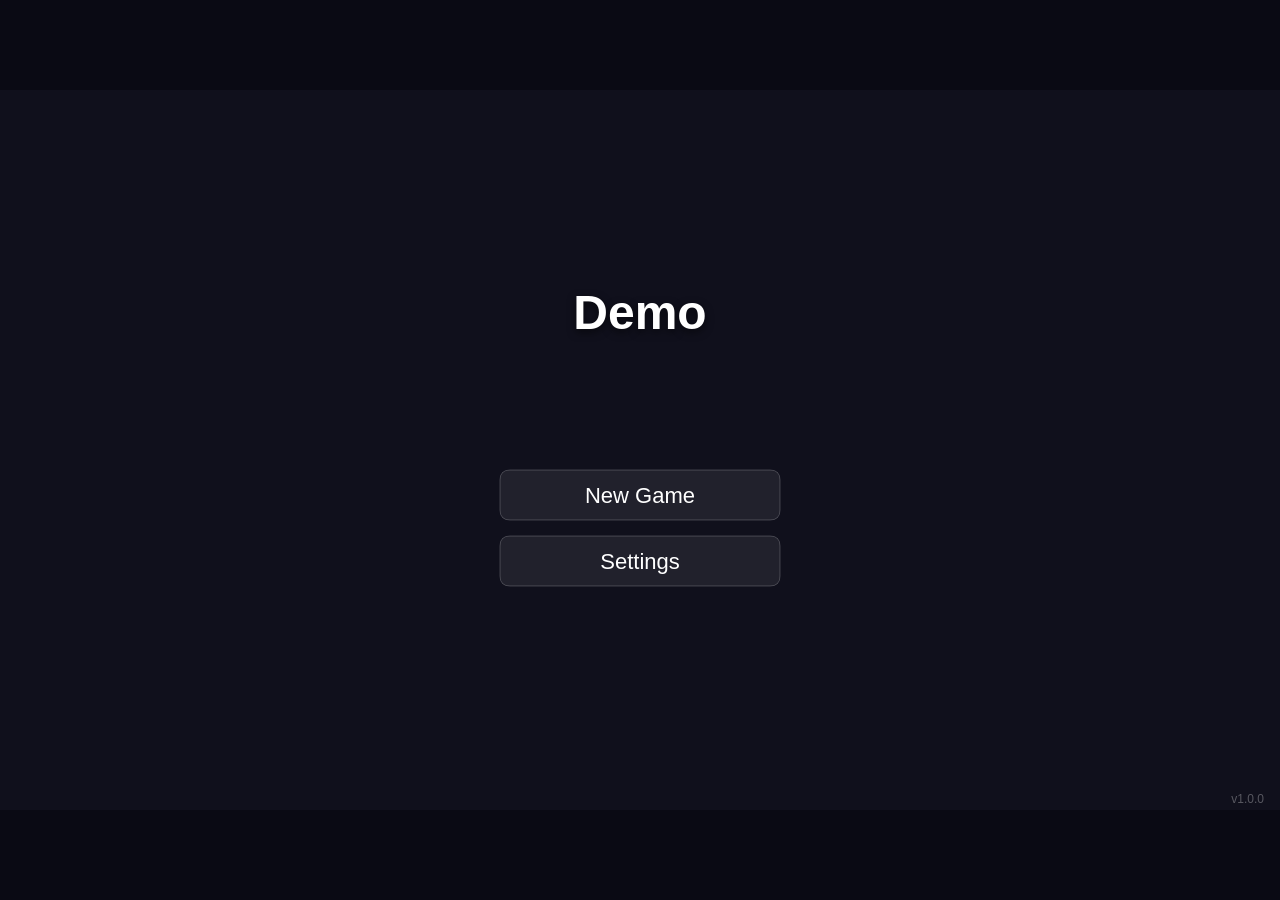
<file: src/index.html>
<!DOCTYPE html>
<html lang="en">
	<head>
		<meta charset="UTF-8">
		<meta name="viewport" content="width=device-width, initial-scale=1">
		<title>ekakuvn - Visual Novel Engine</title>
		<link href="css/style.css" rel="stylesheet">
	</head>
	<body>
		<div id="ekakuvn-main"></div>
		<script src="main.js" type="module"></script>
	</body>
</html>
</file>
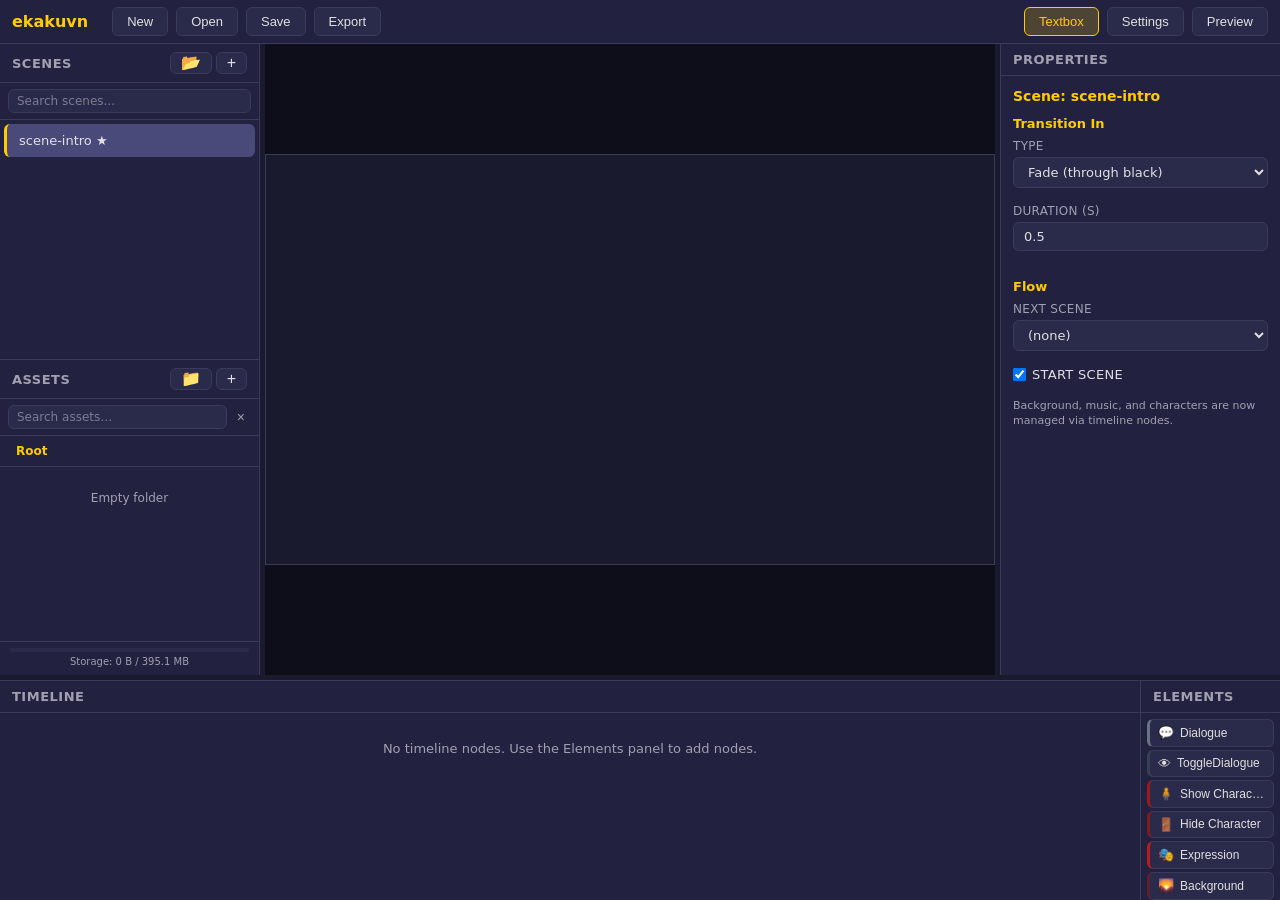
<file: src/editor/index.html>
<!DOCTYPE html>
<html lang="en">
	<head>
		<meta charset="UTF-8">
		<meta name="viewport" content="width=device-width, initial-scale=1">
		<title>ekakuvn - Editor</title>
		<link href="editor.css" rel="stylesheet">
	</head>
	<body>
		<div id="editor-root">
			<!-- Toolbar -->
			<header id="toolbar">
				<div class="toolbar-group">
					<span class="toolbar-brand">ekakuvn</span>
					<button id="btn-new" title="New Project (Ctrl+P)">New</button>
					<button id="btn-open" title="Open Project (Ctrl+O)">Open</button>
					<button id="btn-save" title="Save Project (Ctrl+S)">Save</button>
					<button id="btn-export" title="Export Runtime Script (Ctrl+Shift+S)">Export</button>
				</div>
			<div class="toolbar-group">
				<button id="btn-toggle-textbox" title="Toggle Textbox Preview">Textbox</button>
				<button id="btn-settings" title="Project Settings">Settings</button>
				<button id="btn-preview" title="Play Preview">Preview</button>
			</div>
			</header>

			<!-- Main content area -->
			<div id="editor-body">
				<!-- Left sidebar: Scenes + Assets -->
				<aside id="panel-left">
					<section id="scene-list-panel">
						<div class="panel-header">
							<h3>Scenes</h3>
							<div class="panel-header-actions">
								<button id="btn-add-section" title="Add Section">&#128194;</button>
								<button id="btn-add-scene" title="Add Scene">+</button>
							</div>
						</div>
						<div class="scene-search">
							<input type="text" id="scene-search-input" placeholder="Search scenes...">
							<button class="search-clear" id="scene-search-clear" title="Clear search">&times;</button>
						</div>
						<ul id="scene-list"></ul>
					</section>
				<section id="asset-panel">
					<div class="panel-header">
						<h3>Assets</h3>
						<div class="panel-header-actions">
							<button id="btn-add-folder" title="New Folder">&#128193;</button>
							<button id="btn-add-asset" title="Import Asset">+</button>
						</div>
					</div>
					<div id="asset-grid"></div>
				</section>
				</aside>

				<div class="resize-handle resize-handle-left" id="resize-left"></div>

				<!-- Center: Canvas preview -->
				<main id="panel-center">
					<div id="canvas-container">
						<canvas id="editor-canvas" width="1280" height="720"></canvas>
					</div>
				</main>

				<div class="resize-handle resize-handle-right" id="resize-right"></div>

				<!-- Right sidebar: Properties -->
				<aside id="panel-right">
					<section id="properties-panel">
						<div class="panel-header">
							<h3>Properties</h3>
						</div>
						<div id="properties-content"></div>
					</section>
				</aside>
			</div>

			<div class="resize-handle resize-handle-bottom" id="resize-bottom"></div>

		<!-- Bottom: Timeline editor -->
		<footer id="panel-bottom">
			<section id="timeline-panel">
				<div class="timeline-body">
					<div class="timeline-main">
						<div class="panel-header">
							<h3>Timeline</h3>
						</div>
						<div id="timeline-list"></div>
					</div>
					<div class="timeline-sidebar">
						<div class="panel-header">
							<h3>Elements</h3>
						</div>
						<div id="timeline-elements"></div>
					</div>
				</div>
			</section>
		</footer>
		</div>

		<!-- Play preview overlay -->
		<div id="play-preview" class="play-preview-overlay hidden">
			<div class="play-preview-header">
				<span class="play-preview-title">PLAY PREVIEW</span>
				<button id="btn-preview-close" class="play-preview-close">Close (Esc)</button>
			</div>
		</div>

		<!-- Hidden file input for opening/importing -->
		<input type="file" id="file-input-script" accept=".evn,.json,.ekaku.json" style="display:none">
		<input type="file" id="file-input-asset" accept="image/*,audio/*" multiple style="display:none">

		<script src="editor.js" type="module"></script>
	</body>
</html>
</file>
<file: src/css/style.css>
*, *::before, *::after {
	margin: 0;
	padding: 0;
	box-sizing: border-box;
}

html, body {
	width: 100%;
	height: 100%;
	background: #0a0a14;
	overflow: hidden;
	font-family: sans-serif;
}

#ekakuvn-main {
	display: flex;
	justify-content: center;
	align-items: center;
	width: 100%;
	height: 100%;
}

#ekakuvn-main canvas {
	max-width: 100%;
	max-height: 100%;
	display: block;
}

/* Fullscreen container styling */
#ekakuvn-main:fullscreen,
#ekakuvn-main:-webkit-full-screen {
	display: flex;
	justify-content: center;
	align-items: center;
	background: #000;
	width: 100vw;
	height: 100vh;
}
</file>
<file: src/editor/editor.css>
*, *::before, *::after {
	margin: 0;
	padding: 0;
	box-sizing: border-box;
}

:root {
	--bg-dark: #1a1a2e;
	--bg-panel: #222240;
	--bg-input: #2a2a4a;
	--bg-hover: #3a3a5a;
	--bg-selected: #4a4a7a;
	--border-color: #3a3a5a;
	--text-primary: #e0e0e0;
	--text-secondary: #a0a0b0;
	--accent: #ffcc00;
	--accent-dim: rgba(255, 204, 0, 0.2);
	--danger: #e05050;
	--success: #50c050;
	--radius: 6px;
	--toolbar-height: 44px;
	--panel-left-width: 260px;
	--panel-right-width: 280px;
	--panel-bottom-height: 220px;
}

html, body {
	width: 100%;
	height: 100%;
	font-family: 'Segoe UI', system-ui, sans-serif;
	font-size: 14px;
	color: var(--text-primary);
	background: var(--bg-dark);
	overflow: hidden;
}

#editor-root {
	display: flex;
	flex-direction: column;
	width: 100%;
	height: 100%;
}

/* --- Toolbar --- */

#toolbar {
	display: flex;
	justify-content: space-between;
	align-items: center;
	height: var(--toolbar-height);
	padding: 0 12px;
	background: var(--bg-panel);
	border-bottom: 1px solid var(--border-color);
	flex-shrink: 0;
}

.toolbar-brand {
	font-weight: bold;
	font-size: 16px;
	color: var(--accent);
	margin-right: 16px;
}

.toolbar-group {
	display: flex;
	align-items: center;
	gap: 8px;
}

/* --- Buttons --- */

button {
	padding: 6px 14px;
	border: 1px solid var(--border-color);
	border-radius: var(--radius);
	background: var(--bg-input);
	color: var(--text-primary);
	font-size: 13px;
	cursor: pointer;
	transition: background 0.15s;
}

button:hover {
	background: var(--bg-hover);
}

button:active {
	background: var(--bg-selected);
}

button.toggle-active {
	background: var(--accent-dim);
	border-color: var(--accent);
	color: var(--accent);
}

/* --- Main body --- */

#editor-body {
	display: flex;
	flex: 1;
	overflow: hidden;
}

/* --- Left panel --- */

#panel-left {
	width: var(--panel-left-width);
	min-width: 150px;
	max-width: 500px;
	display: flex;
	flex-direction: column;
	background: var(--bg-panel);
	border-right: 1px solid var(--border-color);
	overflow: hidden;
}

#scene-list-panel {
	flex: 1;
	display: flex;
	flex-direction: column;
	border-bottom: 1px solid var(--border-color);
	overflow: hidden;
}

#asset-panel {
	flex: 1;
	display: flex;
	flex-direction: column;
	overflow: hidden;
}

.panel-header {
	display: flex;
	justify-content: space-between;
	align-items: center;
	padding: 8px 12px;
	border-bottom: 1px solid var(--border-color);
	flex-shrink: 0;
}

.panel-header h3 {
	font-size: 13px;
	font-weight: 600;
	text-transform: uppercase;
	letter-spacing: 0.5px;
	color: var(--text-secondary);
}

.panel-header button {
	padding: 2px 10px;
	font-size: 16px;
	line-height: 1;
}

/* Scene list */

#scene-list {
	list-style: none;
	overflow-y: auto;
	flex: 1;
	padding: 4px;
}

#scene-list li {
	padding: 8px 12px;
	border-radius: var(--radius);
	cursor: pointer;
	display: flex;
	justify-content: space-between;
	align-items: center;
	font-size: 13px;
	transition: background 0.1s;
}

#scene-list li:hover {
	background: var(--bg-hover);
}

#scene-list li.active {
	background: var(--bg-selected);
	border-left: 3px solid var(--accent);
}

#scene-list li .scene-actions {
	display: flex;
	gap: 4px;
	opacity: 0;
	transition: opacity 0.1s;
}

#scene-list li:hover .scene-actions {
	opacity: 1;
}

#scene-list li .scene-actions button {
	padding: 2px 6px;
	font-size: 11px;
	border: none;
	background: transparent;
	color: var(--text-secondary);
}

#scene-list li .scene-actions button:hover {
	color: var(--danger);
}

/* Scene search bar */

.scene-search {
	display: flex;
	align-items: center;
	padding: 6px 8px;
	border-bottom: 1px solid var(--border-color);
	flex-shrink: 0;
	gap: 4px;
}

.scene-search input {
	flex: 1;
	padding: 4px 8px;
	border: 1px solid var(--border-color);
	border-radius: var(--radius);
	background: var(--bg-input);
	color: var(--text-primary);
	font-size: 12px;
	font-family: inherit;
	outline: none;
}

.scene-search input:focus {
	border-color: var(--accent);
}

.scene-search input::placeholder {
	color: var(--text-secondary);
	opacity: 0.7;
}

.scene-search .search-clear {
	padding: 2px 6px;
	font-size: 14px;
	line-height: 1;
	border: none;
	background: transparent;
	color: var(--text-secondary);
	cursor: pointer;
}

.scene-search .search-clear:hover {
	color: var(--text-primary);
}

/* Scene empty state */

.scene-empty {
	text-align: center;
	color: var(--text-secondary);
	font-size: 12px;
	padding: 16px;
	list-style: none;
}

/* Scene sections */

.scene-section-header {
	padding: 6px 12px;
	border-radius: var(--radius);
	cursor: pointer;
	display: flex;
	align-items: center;
	gap: 6px;
	font-size: 13px;
	font-weight: 600;
	color: var(--text-secondary);
	transition: background 0.1s;
	user-select: none;
	list-style: none;
}

.scene-section-header:hover {
	background: var(--bg-hover);
}

.scene-section-header.drop-target {
	background: var(--accent-dim);
	outline: 1px solid var(--accent);
	outline-offset: -1px;
}

#scene-list li.drag-insert-before,
#scene-list li.drag-insert-after {
	position: relative;
}

#scene-list li.drag-insert-before::before,
#scene-list li.drag-insert-after::after {
	content: '';
	position: absolute;
	left: 8px;
	right: 8px;
	height: 2px;
	background: var(--accent);
	border-radius: 1px;
	pointer-events: none;
}

#scene-list li.drag-insert-before::before {
	top: -1px;
}

#scene-list li.drag-insert-after::after {
	bottom: -1px;
}

.section-arrow {
	font-size: 9px;
	width: 12px;
	text-align: center;
	flex-shrink: 0;
	color: var(--text-secondary);
}

.section-label {
	flex: 1;
	white-space: nowrap;
	overflow: hidden;
	text-overflow: ellipsis;
}

.section-actions {
	display: flex;
	gap: 4px;
	opacity: 0;
	transition: opacity 0.1s;
}

.scene-section-header:hover .section-actions {
	opacity: 1;
}

.section-actions button {
	padding: 2px 6px;
	font-size: 11px;
	border: none;
	background: transparent;
	color: var(--text-secondary);
}

.section-actions button:hover {
	color: var(--text-primary);
}

/* Asset grid */

.asset-breadcrumb {
	display: flex;
	align-items: center;
	gap: 4px;
	padding: 6px 12px;
	font-size: 12px;
	color: var(--text-secondary);
	border-bottom: 1px solid var(--border-color);
	flex-shrink: 0;
	overflow-x: auto;
	white-space: nowrap;
}

.breadcrumb-item {
	cursor: pointer;
	padding: 2px 4px;
	border-radius: 3px;
	transition: background 0.1s, color 0.1s;
}

.breadcrumb-item:hover {
	background: var(--bg-hover);
	color: var(--text-primary);
}

.breadcrumb-item.active {
	color: var(--accent);
	font-weight: 600;
}

.breadcrumb-item.drop-target {
	background: var(--accent-dim);
	outline: 1px solid var(--accent);
}

.breadcrumb-sep {
	color: var(--text-secondary);
	opacity: 0.5;
}

.panel-header-actions {
	display: flex;
	gap: 4px;
}

#asset-grid {
	display: grid;
	grid-template-columns: repeat(auto-fill, minmax(60px, 1fr));
	gap: 6px;
	padding: 8px;
	overflow-y: auto;
	flex: 1;
}

.asset-item {
	aspect-ratio: 1;
	border-radius: var(--radius);
	border: 1px solid var(--border-color);
	overflow: hidden;
	cursor: grab;
	position: relative;
	background: var(--bg-input);
	display: flex;
	align-items: center;
	justify-content: center;
}

.asset-item:hover {
	border-color: var(--accent);
}

.asset-item.selected {
	border-color: var(--accent);
	box-shadow: 0 0 0 2px var(--accent-dim);
}

.asset-item img {
	width: 100%;
	height: 100%;
	object-fit: cover;
}

.asset-item .asset-type-icon {
	font-size: 22px;
	color: var(--text-secondary);
}

.asset-item .asset-label {
	position: absolute;
	bottom: 0;
	left: 0;
	right: 0;
	font-size: 9px;
	padding: 2px 4px;
	background: rgba(0, 0, 0, 0.7);
	color: var(--text-primary);
	text-align: center;
	white-space: nowrap;
	overflow: hidden;
	text-overflow: ellipsis;
}

.asset-item.folder-item {
	flex-direction: column;
	cursor: pointer;
}

.asset-item.folder-item .folder-icon {
	font-size: 28px;
}

.asset-item.folder-item.drop-target,
.asset-item.drop-target {
	border-color: var(--accent);
	background: var(--accent-dim);
}

.asset-empty {
	grid-column: 1 / -1;
	text-align: center;
	color: var(--text-secondary);
	font-size: 12px;
	padding: 16px;
}

/* Inline rename input */

.asset-label-edit {
	position: absolute;
	bottom: 0;
	left: 0;
	right: 0;
	font-size: 9px;
	padding: 2px 4px;
	background: var(--bg-input);
	color: var(--text-primary);
	border: 1px solid var(--accent);
	border-radius: 0;
	outline: none;
	text-align: center;
	font-family: inherit;
	z-index: 10;
}

.folder-item .asset-label-edit {
	position: static;
	font-size: 11px;
	width: calc(100% - 8px);
	margin-top: 2px;
}

/* Search bar */

.asset-search {
	display: flex;
	align-items: center;
	padding: 6px 8px;
	border-bottom: 1px solid var(--border-color);
	flex-shrink: 0;
	gap: 4px;
}

.asset-search input {
	flex: 1;
	padding: 4px 8px;
	border: 1px solid var(--border-color);
	border-radius: var(--radius);
	background: var(--bg-input);
	color: var(--text-primary);
	font-size: 12px;
	font-family: inherit;
	outline: none;
}

.asset-search input:focus {
	border-color: var(--accent);
}

.asset-search input::placeholder {
	color: var(--text-secondary);
	opacity: 0.7;
}

.asset-search .search-clear {
	padding: 2px 6px;
	font-size: 14px;
	line-height: 1;
	border: none;
	background: transparent;
	color: var(--text-secondary);
	cursor: pointer;
}

.asset-search .search-clear:hover {
	color: var(--text-primary);
}

/* Search result folder path */

.asset-label-path {
	position: absolute;
	bottom: 14px;
	left: 0;
	right: 0;
	font-size: 8px;
	padding: 1px 4px;
	background: rgba(0, 0, 0, 0.5);
	color: var(--text-secondary);
	text-align: center;
	white-space: nowrap;
	overflow: hidden;
	text-overflow: ellipsis;
}

/* Asset panel storage usage bar */

.asset-usage-bar {
	flex-shrink: 0;
	padding: 6px 10px 8px;
	border-top: 1px solid var(--border-color);
	display: flex;
	flex-direction: column;
	gap: 4px;
}

.asset-usage-track {
	height: 4px;
	background: var(--bg-input);
	border-radius: 2px;
	overflow: hidden;
}

.asset-usage-fill {
	height: 100%;
	background: var(--accent);
	border-radius: 2px;
	transition: width 0.3s ease, background 0.3s ease;
	width: 0%;
}

.asset-usage-fill.near-full {
	background: var(--danger);
}

.asset-usage-label {
	font-size: 10px;
	color: var(--text-secondary);
	text-align: center;
}

/* --- Center panel (canvas) --- */

#panel-center {
	flex: 1;
	display: flex;
	align-items: center;
	justify-content: center;
	background: #0e0e1a;
	overflow: hidden;
}

#canvas-container {
	position: relative;
	display: flex;
	align-items: center;
	justify-content: center;
}

#editor-canvas {
	max-width: 100%;
	max-height: 100%;
	display: block;
	border: 1px solid var(--border-color);
}

/* --- Right panel (properties) --- */

#panel-right {
	width: var(--panel-right-width);
	min-width: 150px;
	max-width: 500px;
	background: var(--bg-panel);
	border-left: 1px solid var(--border-color);
	overflow-y: auto;
}

#properties-content {
	padding: 12px;
}

.prop-group {
	margin-bottom: 16px;
}

.prop-group label {
	display: block;
	font-size: 12px;
	color: var(--text-secondary);
	margin-bottom: 4px;
	text-transform: uppercase;
	letter-spacing: 0.3px;
}

.prop-group input,
.prop-group select,
.prop-group textarea {
	width: 100%;
	padding: 6px 10px;
	border: 1px solid var(--border-color);
	border-radius: var(--radius);
	background: var(--bg-input);
	color: var(--text-primary);
	font-size: 13px;
	font-family: inherit;
	outline: none;
	transition: border-color 0.15s;
}

.prop-group input:focus,
.prop-group select:focus,
.prop-group textarea:focus {
	border-color: var(--accent);
}

.prop-group textarea {
	resize: vertical;
	min-height: 60px;
}

.prop-row {
	display: flex;
	gap: 8px;
}

.prop-row .prop-group {
	flex: 1;
}

.prop-group .checkbox-label {
	display: flex;
	align-items: center;
	gap: 6px;
	font-size: 13px;
	color: var(--text-primary);
	cursor: pointer;
}

.prop-group .checkbox-label input[type="checkbox"] {
	width: auto;
}

/* --- Bottom panel (timeline) --- */

#panel-bottom {
	height: var(--panel-bottom-height);
	min-height: 80px;
	max-height: 500px;
	background: var(--bg-panel);
	border-top: 1px solid var(--border-color);
	display: flex;
	flex-direction: column;
	flex-shrink: 0;
}

#timeline-panel {
	display: flex;
	flex-direction: column;
	flex: 1;
	overflow: hidden;
}

.timeline-body {
	display: flex;
	flex: 1;
	overflow: hidden;
}

.timeline-main {
	flex: 1;
	display: flex;
	flex-direction: column;
	overflow: hidden;
}

#timeline-list {
	flex: 1;
	overflow-y: auto;
	padding: 4px 8px;
}

/* --- Timeline sidebar (Elements) --- */

.timeline-sidebar {
	width: 140px;
	flex-shrink: 0;
	display: flex;
	flex-direction: column;
	border-left: 1px solid var(--border-color);
	overflow: hidden;
}

#timeline-elements {
	display: flex;
	flex-direction: column;
	gap: 3px;
	padding: 6px;
	overflow-y: auto;
	flex: 1;
}

.timeline-element-btn {
	display: flex;
	align-items: center;
	gap: 6px;
	padding: 5px 8px;
	border: 1px solid var(--border-color);
	border-left: 3px solid var(--node-color, var(--border-color));
	border-radius: var(--radius);
	background: var(--bg-input);
	color: var(--text-primary);
	font-size: 12px;
	cursor: pointer;
	transition: background 0.12s, border-color 0.12s;
	text-align: left;
	line-height: 1.2;
}

.timeline-element-btn:hover {
	background: var(--bg-hover);
	border-color: var(--node-color, var(--accent));
}

.timeline-element-btn .element-icon {
	font-size: 13px;
	flex-shrink: 0;
}

.timeline-element-btn .element-label {
	white-space: nowrap;
	overflow: hidden;
	text-overflow: ellipsis;
}

/* --- Timeline node row --- */

.timeline-node {
	display: flex;
	align-items: center;
	gap: 6px;
	padding: 5px 10px;
	margin-bottom: 2px;
	border-radius: var(--radius);
	background: var(--bg-input);
	cursor: pointer;
	transition: background 0.1s;
	font-size: 13px;
	min-height: 32px;
}

.timeline-node:hover {
	background: var(--bg-hover);
}

.timeline-node.active {
	background: var(--bg-selected);
}

/* Color bar on the left edge */
.node-color-bar {
	width: 4px;
	align-self: stretch;
	border-radius: 2px;
	background: var(--node-color, var(--border-color));
	flex-shrink: 0;
}

/* Type badge like [text], [char], [bg] */
.node-badge {
	font-size: 10px;
	font-weight: 600;
	color: var(--text-secondary);
	text-transform: uppercase;
	letter-spacing: 0.3px;
	white-space: nowrap;
	flex-shrink: 0;
	min-width: 42px;
}

/* Summary text */
.node-summary {
	flex: 1;
	white-space: nowrap;
	overflow: hidden;
	text-overflow: ellipsis;
	color: var(--text-primary);
}

/* Auto indicator */
.node-auto {
	font-size: 10px;
	color: var(--text-secondary);
	flex-shrink: 0;
	padding: 1px 4px;
	border-radius: 3px;
	background: rgba(255, 255, 255, 0.05);
}

/* Delay indicator */
.node-delay {
	font-size: 10px;
	color: var(--accent);
	flex-shrink: 0;
	font-variant-numeric: tabular-nums;
}

/* Action buttons (edit, duplicate, delete) */
.node-actions {
	display: flex;
	gap: 2px;
	opacity: 0;
	transition: opacity 0.1s;
	flex-shrink: 0;
}

.timeline-node:hover .node-actions {
	opacity: 1;
}

/* Drop target indicator for timeline list */
#timeline-list.drop-target {
	background: var(--accent-dim);
	outline: 1px dashed var(--accent);
	outline-offset: -1px;
}

/* --- Timeline node edit form --- */

.timeline-node.editing {
	flex-direction: column;
	align-items: stretch;
	padding: 8px 10px;
	gap: 6px;
	cursor: default;
}

.timeline-node.editing .node-color-bar {
	width: 100%;
	height: 3px;
	align-self: auto;
}

.node-edit-header {
	font-size: 12px;
	font-weight: 600;
	color: var(--text-secondary);
	text-transform: uppercase;
	letter-spacing: 0.4px;
}

.node-edit-fields {
	display: flex;
	flex-direction: column;
	gap: 6px;
}

.node-edit-field {
	display: flex;
	flex-direction: column;
	gap: 2px;
}

.node-edit-field label {
	font-size: 11px;
	color: var(--text-secondary);
	text-transform: uppercase;
	letter-spacing: 0.3px;
}

.node-edit-field input,
.node-edit-field select,
.node-edit-field textarea {
	width: 100%;
	padding: 4px 8px;
	border: 1px solid var(--border-color);
	border-radius: 4px;
	background: var(--bg-dark);
	color: var(--text-primary);
	font-size: 12px;
	font-family: inherit;
	outline: none;
}

.node-edit-field input:focus,
.node-edit-field select:focus,
.node-edit-field textarea:focus {
	border-color: var(--accent);
}

.node-edit-field textarea {
	resize: vertical;
	min-height: 40px;
}

.node-edit-row {
	display: flex;
	gap: 8px;
}

.node-edit-row .node-edit-field {
	flex: 1;
}

/* Common fields row (auto checkbox + delay) */
.node-edit-common {
	display: flex;
	align-items: center;
	gap: 12px;
	padding-top: 4px;
	border-top: 1px solid var(--border-color);
}

.node-edit-checkbox {
	display: flex;
	align-items: center;
	gap: 4px;
	font-size: 12px;
	color: var(--text-secondary);
	cursor: pointer;
	white-space: nowrap;
}

.node-edit-checkbox input[type="checkbox"] {
	width: auto;
}

.node-edit-delay-label {
	font-size: 11px;
	color: var(--text-secondary);
	white-space: nowrap;
	margin-left: auto;
}

.node-edit-delay {
	width: 72px;
	padding: 3px 6px;
	border: 1px solid var(--border-color);
	border-radius: 4px;
	background: var(--bg-dark);
	color: var(--text-primary);
	font-size: 12px;
	text-align: right;
	outline: none;
}

.node-edit-delay:focus {
	border-color: var(--accent);
}

/* Button row (Cancel / Done) */
.node-edit-buttons {
	display: flex;
	justify-content: flex-end;
	gap: 6px;
	padding-top: 4px;
}

.node-edit-buttons button {
	padding: 4px 14px;
	font-size: 12px;
}

/* Choice fields within edit form */
.node-edit-choice-row {
	display: flex;
	gap: 6px;
	align-items: center;
}

.node-edit-choice-row input {
	flex: 1;
	padding: 4px 8px;
	border: 1px solid var(--border-color);
	border-radius: 4px;
	background: var(--bg-dark);
	color: var(--text-primary);
	font-size: 12px;
	font-family: inherit;
	outline: none;
}

.node-edit-choice-row select {
	width: 140px;
	padding: 4px 6px;
	border: 1px solid var(--border-color);
	border-radius: 4px;
	background: var(--bg-dark);
	color: var(--text-primary);
	font-size: 12px;
	outline: none;
}

.node-edit-choice-row input:focus,
.node-edit-choice-row select:focus {
	border-color: var(--accent);
}

.node-edit-choice-remove {
	padding: 2px 6px;
	font-size: 12px;
	border: none;
	background: transparent;
	color: var(--text-secondary);
	cursor: pointer;
}

.node-edit-choice-remove:hover {
	color: var(--danger);
}

.node-edit-add-choice {
	padding: 4px 10px;
	font-size: 12px;
	align-self: flex-start;
}

/* --- Resize handles (panel splitters) --- */

.resize-handle {
	flex-shrink: 0;
	background: transparent;
	position: relative;
	z-index: 10;
	transition: background 0.15s;
}

.resize-handle::after {
	content: '';
	position: absolute;
	background: var(--accent);
	opacity: 0;
	transition: opacity 0.15s;
	border-radius: 1px;
}

.resize-handle:hover::after,
.resize-handle.active::after {
	opacity: 1;
}

.resize-handle-left,
.resize-handle-right {
	width: 5px;
	cursor: col-resize;
}

.resize-handle-left::after,
.resize-handle-right::after {
	top: 50%;
	left: 1px;
	width: 3px;
	height: 40px;
	transform: translateY(-50%);
}

.resize-handle-bottom {
	height: 5px;
	cursor: row-resize;
}

.resize-handle-bottom::after {
	left: 50%;
	top: 1px;
	height: 3px;
	width: 40px;
	transform: translateX(-50%);
}

/* Prevent text selection during resize drag */
body.resizing {
	user-select: none;
	cursor: col-resize;
}

body.resizing-row {
	user-select: none;
	cursor: row-resize;
}

/* Scrollbar styling */

::-webkit-scrollbar {
	width: 6px;
}

::-webkit-scrollbar-track {
	background: transparent;
}

::-webkit-scrollbar-thumb {
	background: var(--border-color);
	border-radius: 3px;
}

::-webkit-scrollbar-thumb:hover {
	background: var(--bg-hover);
}

/* --- Asset preview modal --- */

.preview-overlay {
	position: fixed;
	inset: 0;
	background: rgba(0, 0, 0, 0.8);
	z-index: 2000;
	display: flex;
	align-items: center;
	justify-content: center;
	cursor: pointer;
}

.preview-modal {
	display: flex;
	flex-direction: column;
	align-items: center;
	max-width: 80vw;
	max-height: 80vh;
	cursor: default;
}

.preview-modal img {
	max-width: 80vw;
	max-height: 65vh;
	object-fit: contain;
	border-radius: var(--radius);
	border: 1px solid var(--border-color);
}

.preview-modal-title {
	font-size: 16px;
	font-weight: 600;
	color: var(--text-primary);
	margin-top: 12px;
}

.preview-modal-meta {
	font-size: 12px;
	color: var(--text-secondary);
	margin-top: 4px;
}

.preview-modal-close {
	position: fixed;
	top: 16px;
	right: 20px;
	font-size: 28px;
	color: var(--text-secondary);
	cursor: pointer;
	background: none;
	border: none;
	padding: 4px 8px;
	z-index: 2001;
}

.preview-modal-close:hover {
	color: var(--text-primary);
}

/* --- Audio player --- */

.audio-player {
	display: flex;
	align-items: center;
	gap: 8px;
	padding: 8px 12px;
	background: var(--bg-input);
	border: 1px solid var(--border-color);
	border-radius: var(--radius);
	margin-top: 8px;
}

.audio-player button {
	padding: 4px 10px;
	font-size: 14px;
	line-height: 1;
	min-width: 32px;
}

.audio-player input[type="range"] {
	flex: 1;
	height: 4px;
	accent-color: var(--accent);
	cursor: pointer;
}

.audio-player .audio-time {
	font-size: 11px;
	color: var(--text-secondary);
	min-width: 70px;
	text-align: right;
	font-variant-numeric: tabular-nums;
}

/* Compact audio player for narrow panels */
.audio-player-compact {
	display: flex;
	flex-wrap: wrap;
	gap: 6px;
	padding: 8px 10px;
	background: var(--bg-input);
	border: 1px solid var(--border-color);
	border-radius: var(--radius);
	margin-top: 8px;
}

.audio-player-compact button {
	padding: 4px 10px;
	font-size: 14px;
	line-height: 1;
	min-width: 32px;
	flex-shrink: 0;
}

.audio-player-compact .audio-time {
	font-size: 11px;
	color: var(--text-secondary);
	font-variant-numeric: tabular-nums;
	margin-left: auto;
	line-height: 28px;
}

.audio-player-compact input[type="range"] {
	width: 100%;
	height: 4px;
	accent-color: var(--accent);
	cursor: pointer;
}

/* --- Properties panel asset preview --- */

.prop-asset-preview {
	margin-bottom: 12px;
}

.prop-asset-preview img {
	width: 100%;
	max-height: 200px;
	object-fit: contain;
	border-radius: var(--radius);
	border: 1px solid var(--border-color);
	background: var(--bg-dark);
	cursor: pointer;
}

.prop-asset-preview img:hover {
	border-color: var(--accent);
}

/* --- Play preview overlay --- */

.play-preview-overlay {
	position: fixed;
	inset: 0;
	background: rgba(0, 0, 0, 0.92);
	z-index: 3000;
	display: flex;
	flex-direction: column;
	align-items: center;
	justify-content: center;
}

.play-preview-overlay.hidden {
	display: none;
}

.play-preview-header {
	display: flex;
	align-items: center;
	justify-content: space-between;
	width: min(1280px, 90vw);
	padding: 8px 0;
	flex-shrink: 0;
}

.play-preview-title {
	font-size: 14px;
	color: var(--text-secondary);
	letter-spacing: 0.5px;
}

.play-preview-close {
	padding: 6px 16px;
	font-size: 13px;
	background: var(--bg-input);
	border: 1px solid var(--border-color);
	border-radius: var(--radius);
	color: var(--text-primary);
	cursor: pointer;
	transition: background 0.15s, border-color 0.15s;
}

.play-preview-close:hover {
	background: var(--danger);
	border-color: var(--danger);
	color: white;
}

.play-preview-frame {
	width: min(1280px, 90vw);
	height: min(720px, 80vh);
	border: 1px solid var(--border-color);
	border-radius: var(--radius);
	background: #000;
}

/* --- Settings modal --- */

.settings-overlay {
	position: fixed;
	inset: 0;
	background: rgba(0, 0, 0, 0.75);
	z-index: 2500;
	display: flex;
	align-items: center;
	justify-content: center;
	cursor: pointer;
}

.settings-modal {
	display: flex;
	flex-direction: column;
	width: min(900px, 92vw);
	height: min(650px, 88vh);
	background: var(--bg-panel);
	border: 1px solid var(--border-color);
	border-radius: 10px;
	cursor: default;
	overflow: hidden;
}

.settings-header {
	display: flex;
	align-items: center;
	justify-content: space-between;
	padding: 14px 20px;
	border-bottom: 1px solid var(--border-color);
	flex-shrink: 0;
}

.settings-header h3 {
	font-size: 16px;
	font-weight: 600;
	color: var(--text-primary);
	margin: 0;
}

.settings-close {
	font-size: 18px;
	color: var(--text-secondary);
	cursor: pointer;
	background: none;
	border: none;
	padding: 2px 6px;
	border-radius: var(--radius);
	line-height: 1;
}

.settings-close:hover {
	color: var(--text-primary);
	background: var(--bg-hover);
}

.settings-body {
	display: flex;
	flex: 1;
	overflow: hidden;
}

.settings-sidebar {
	width: 200px;
	background: var(--bg-dark);
	border-right: 1px solid var(--border-color);
	padding: 12px 0;
	overflow-y: auto;
	flex-shrink: 0;
	display: flex;
	flex-direction: column;
}

.settings-sidebar-label {
	font-size: 10px;
	text-transform: uppercase;
	letter-spacing: 0.08em;
	color: var(--text-secondary);
	padding: 12px 16px 4px;
	user-select: none;
}

.settings-sidebar-label:first-child {
	padding-top: 4px;
}

.settings-tab {
	display: flex;
	align-items: center;
	gap: 8px;
	width: calc(100% - 16px);
	margin: 1px 8px;
	padding: 7px 10px;
	cursor: pointer;
	color: var(--text-primary);
	background: none;
	border: none;
	border-radius: var(--radius);
	font-size: 13px;
	text-align: left;
}

.settings-tab:hover {
	background: var(--bg-hover);
}

.settings-tab.active {
	background: var(--bg-selected);
	color: var(--accent);
}

.settings-tab-icon {
	font-size: 15px;
	width: 20px;
	text-align: center;
	flex-shrink: 0;
}

.settings-content {
	flex: 1;
	overflow-y: auto;
	background: var(--bg-panel);
}

.settings-content-inner {
	padding: 24px 32px;
	max-width: 600px;
}

.settings-section-title {
	font-size: 18px;
	font-weight: 600;
	color: var(--text-primary);
	margin: 0 0 20px 0;
}

.settings-divider {
	border: none;
	border-top: 1px solid var(--border-color);
	margin: 24px 0;
}

.settings-footer {
	display: flex;
	align-items: center;
	justify-content: space-between;
	padding: 12px 20px;
	border-top: 1px solid var(--border-color);
	flex-shrink: 0;
}

.settings-reset {
	font-size: 12px;
	padding: 6px 14px;
	color: var(--danger);
	border-color: var(--danger);
	background: transparent;
}

.settings-reset:hover {
	background: rgba(224, 80, 80, 0.15);
}

.settings-done {
	font-size: 13px;
	padding: 6px 24px;
	background: var(--accent);
	color: #1a1a2e;
	border: 1px solid var(--accent);
	font-weight: 600;
}

.settings-done:hover {
	filter: brightness(1.1);
}

/* Theme sections (collapsible) — used inside Settings > Theme tab */

.theme-section {
	border-bottom: 1px solid var(--border-color);
}

.theme-section:last-child {
	border-bottom: none;
}

.theme-section-header {
	display: flex;
	align-items: center;
	gap: 8px;
	padding: 10px 0;
	cursor: pointer;
	user-select: none;
}

.theme-section-header:hover {
	color: var(--accent);
}

.theme-section-arrow {
	font-size: 10px;
	color: var(--text-secondary);
	width: 14px;
	text-align: center;
	flex-shrink: 0;
}

.theme-section-title {
	font-size: 13px;
	font-weight: 500;
	color: var(--text-primary);
}

.theme-section-content {
	padding: 4px 0 12px 22px;
}

.theme-section-desc {
	font-size: 11px;
	color: var(--text-secondary);
	margin-bottom: 10px;
	line-height: 1.4;
}

/* Theme fields */

.theme-field {
	display: flex;
	align-items: center;
	justify-content: space-between;
	gap: 12px;
	padding: 5px 0;
}

.theme-field-label {
	font-size: 12px;
	color: var(--text-secondary);
	flex-shrink: 0;
}

.theme-field-controls {
	display: flex;
	align-items: center;
	gap: 8px;
}

.theme-color-input {
	width: 28px;
	height: 22px;
	padding: 0;
	border: 1px solid var(--border-color);
	border-radius: 4px;
	cursor: pointer;
	background: none;
}

.theme-color-hex {
	font-size: 11px;
	color: var(--text-secondary);
	font-family: monospace;
	min-width: 60px;
}

.theme-field-reset {
	font-size: 13px;
	color: var(--text-secondary);
	background: none;
	border: none;
	cursor: pointer;
	padding: 2px 4px;
	line-height: 1;
}

.theme-field-reset:hover {
	color: var(--accent);
}

.theme-number-input {
	width: 72px;
	padding: 4px 6px;
	font-size: 12px;
	border: 1px solid var(--border-color);
	border-radius: var(--radius);
	background: var(--bg-input);
	color: var(--text-primary);
	text-align: right;
	outline: none;
}

.theme-number-input:focus {
	border-color: var(--accent);
}

.theme-select-input {
	width: 160px;
	padding: 4px 6px;
	font-size: 12px;
	border: 1px solid var(--border-color);
	border-radius: var(--radius);
	background: var(--bg-input);
	color: var(--text-primary);
	outline: none;
}

.theme-select-input:focus {
	border-color: var(--accent);
}

.theme-field-checkbox {
	display: flex;
	align-items: center;
	gap: 6px;
	font-size: 12px;
	color: var(--text-secondary);
	cursor: pointer;
}

/* --- Editor Modal --- */

.editor-modal-overlay {
	position: fixed;
	inset: 0;
	background: rgba(0, 0, 0, 0.6);
	display: flex;
	align-items: center;
	justify-content: center;
	z-index: 10000;
}

.editor-modal {
	background: var(--bg-panel);
	border: 1px solid var(--border-color);
	border-radius: var(--radius);
	min-width: 320px;
	max-width: 480px;
	box-shadow: 0 8px 32px rgba(0, 0, 0, 0.5);
}

.editor-modal-body {
	padding: 20px;
	font-size: 14px;
	color: var(--text-primary);
	line-height: 1.5;
	white-space: pre-wrap;
	word-wrap: break-word;
}

.editor-modal-label {
	margin-bottom: 10px;
}

.editor-modal-input {
	width: 100%;
	padding: 8px 10px;
	font-size: 14px;
	border: 1px solid var(--border-color);
	border-radius: var(--radius);
	background: var(--bg-input);
	color: var(--text-primary);
	outline: none;
	box-sizing: border-box;
}

.editor-modal-input:focus {
	border-color: var(--accent);
}

.editor-modal-footer {
	display: flex;
	justify-content: flex-end;
	gap: 8px;
	padding: 12px 20px;
	border-top: 1px solid var(--border-color);
}

.editor-modal-btn {
	padding: 6px 16px;
	font-size: 13px;
	border: 1px solid var(--border-color);
	border-radius: var(--radius);
	background: var(--bg-input);
	color: var(--text-primary);
	cursor: pointer;
	outline: none;
}

.editor-modal-btn:hover {
	background: var(--bg-hover);
}

.editor-modal-btn:focus-visible {
	border-color: var(--accent);
	box-shadow: 0 0 0 2px var(--accent-dim);
}

.editor-modal-btn-primary {
	background: var(--accent-dim);
	border-color: var(--accent);
	color: var(--accent);
}

.editor-modal-btn-primary:hover {
	background: var(--accent);
	color: var(--bg-dark);
}

/* --- Reusable property panel classes --- */

.props-section-header {
	color: var(--accent);
	margin-bottom: 12px;
	font-size: 14px;
}

.props-sub-header {
	color: var(--accent);
	margin-bottom: 8px;
	font-size: 13px;
}

.props-divider {
	border: none;
	border-top: 1px solid var(--border);
	margin: 16px 0;
}

.props-divider-sm {
	border: none;
	border-top: 1px solid var(--border);
	margin: 12px 0;
}

.props-hint {
	font-size: 12px;
	color: var(--text-secondary);
	margin-top: 4px;
	line-height: 1.4;
}

.props-hint-sm {
	font-size: 11px;
	color: var(--text-secondary);
	line-height: 1.4;
}

.props-flex-row {
	display: flex;
	gap: 6px;
	align-items: center;
}

.props-inline-input {
	padding: 3px 6px;
	font-size: 12px;
	border: 1px solid var(--border-color);
	border-radius: var(--radius);
	background: var(--bg-dark);
	color: var(--text-primary);
	outline: none;
}

.props-inline-select {
	flex: 1;
	padding: 3px 6px;
	font-size: 12px;
	border: 1px solid var(--border-color);
	border-radius: var(--radius);
	background: var(--bg-dark);
	color: var(--text-primary);
	outline: none;
}

/* --- Timeline editor classes --- */

.timeline-empty {
	padding: 24px;
	text-align: center;
	color: var(--text-secondary);
	font-size: 13px;
}

.node-action-btn {
	padding: 2px 6px;
	font-size: 11px;
	border: none;
	background: transparent;
	color: var(--text-secondary);
	cursor: pointer;
}

.node-action-btn:hover {
	color: var(--text-primary);
}

.node-action-btn-danger {
	color: var(--danger);
}

.node-action-btn-danger:hover {
	color: var(--danger);
}

/* --- Node renderer classes --- */

.expr-row {
	display: flex;
	gap: 6px;
	align-items: center;
	margin-bottom: 6px;
}

.expr-name {
	font-size: 12px;
	color: var(--text-primary);
	min-width: 60px;
	font-weight: 500;
}

.expr-asset {
	flex: 1;
	font-size: 12px;
	color: var(--text-secondary);
	overflow: hidden;
	text-overflow: ellipsis;
	white-space: nowrap;
}

.expr-remove-btn {
	padding: 2px 6px;
	font-size: 10px;
	border: none;
	background: transparent;
	color: var(--text-secondary);
	cursor: pointer;
}

.expr-remove-btn:hover {
	color: var(--danger);
}

.choice-card {
	border: 1px solid var(--border);
	border-radius: var(--radius);
	padding: 8px;
	margin-bottom: 8px;
}

.choice-label {
	font-size: 11px;
	color: var(--text-secondary);
	margin-bottom: 4px;
	font-weight: 500;
}

.choice-remove-btn {
	padding: 2px 8px;
	font-size: 11px;
	color: var(--danger);
	border: 1px solid var(--danger);
	border-radius: var(--radius);
	background: transparent;
	cursor: pointer;
	margin-top: 4px;
}

.choice-remove-btn:hover {
	background: var(--danger);
	color: white;
}

.props-delete-btn {
	margin-top: 16px;
	width: 100%;
	color: var(--danger);
	border-color: var(--danger);
}

.props-full-btn {
	width: 100%;
	font-size: 13px;
}

.props-add-choice-btn {
	width: 100%;
	font-size: 12px;
	margin-top: 4px;
}

.props-status-text {
	font-size: 12px;
	color: var(--text-secondary);
	margin-bottom: 8px;
}

.props-placeholder-text {
	font-size: 13px;
	color: var(--text-secondary);
	padding: 4px 0;
}

/* --- Context menu section label --- */

.context-menu-section-label {
	color: var(--text-secondary);
	cursor: default;
	font-size: 11px;
	text-transform: uppercase;
	letter-spacing: 0.5px;
}

/* --- Search highlight --- */

.search-highlight {
	background: var(--accent-dim);
	color: var(--accent);
	border-radius: 2px;
}

/* --- Loading spinner overlay --- */

#loading-spinner-overlay {
	position: fixed;
	inset: 0;
	z-index: 9999;
	display: flex;
	align-items: center;
	justify-content: center;
	background: rgba(0, 0, 0, 0.55);
	transition: opacity 0.15s;
}

#loading-spinner-overlay.loading-spinner-hidden {
	opacity: 0;
	pointer-events: none;
}

.loading-spinner-box {
	display: flex;
	flex-direction: column;
	align-items: center;
	gap: 14px;
}

.loading-spinner-ring {
	width: 48px;
	height: 48px;
	border: 4px solid var(--border-color);
	border-top-color: var(--accent);
	border-radius: 50%;
	animation: spinner-spin 0.7s linear infinite;
}

@keyframes spinner-spin {
	to { transform: rotate(360deg); }
}

.loading-spinner-msg {
	font-size: 13px;
	color: var(--text-secondary);
	min-height: 1em;
}
</file>
